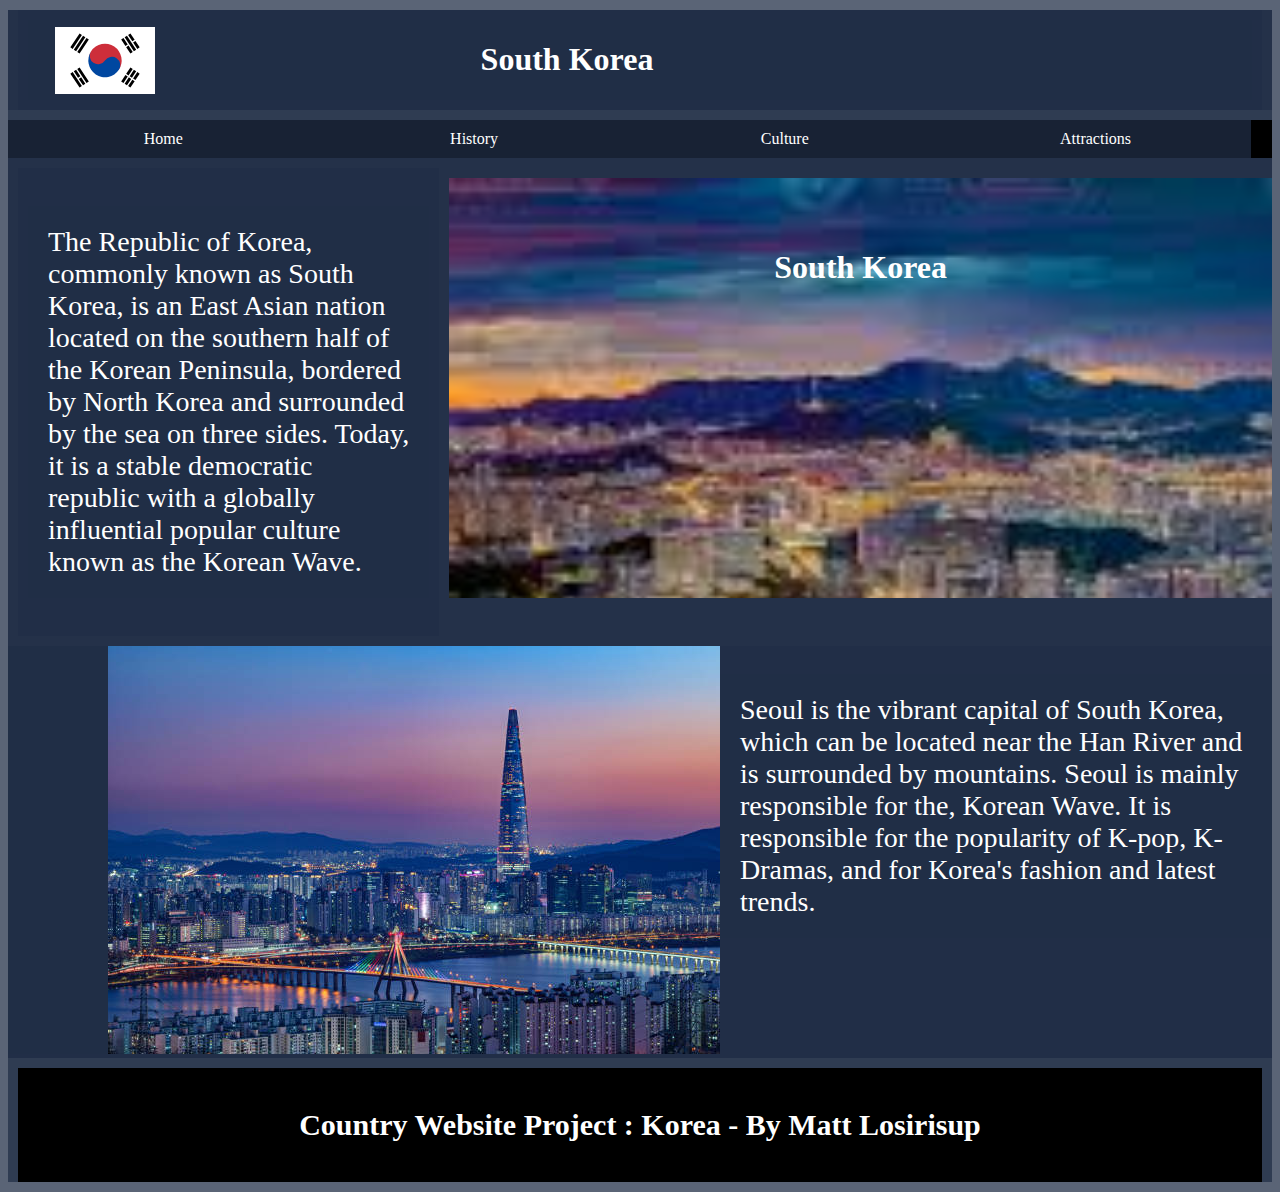
<file: index.html>
<!DOCTYPE html>
<html>
    <head>
        <title>Country Website Project</title>
        <link href="style.css" rel="stylesheet" type="text/css" />
    </head>
    <body>
        <div>
            <div class="container" id="banner">
                <div>
                    <img src="flag.svg" id="flaghome">
                </div>
                <div id="head">
                    <h1>South Korea</h1>
                </div>
            </div>
        </div>
            <div class="container">
                <div id="nav">
                    <nav>
                        <a href="index.html">Home</a>
                        <a href="history.html">History</a>
                        <a href="culture.html">Culture</a>
                        <a href="attractions.html">Attractions</a>
                    </nav>
                </div>
            </div>
                <div class="container">
                    <div id="main">
                        <p>
                            The Republic of Korea, commonly known as South Korea, is an East Asian
                            nation located on the southern half of the Korean Peninsula, bordered by
                            North Korea and surrounded by the sea on three sides. Today, it is a stable
                            democratic republic with a globally influential popular culture known as
                            the Korean Wave.
                        </p>
                    </div>
                    <div id="photomain">
                        <h1>South Korea</h1>
                    </div>
                </div>
                <div class="container">
                    <div>
                        <img src="home.jpg" style="padding-left: 100px;">
                    </div>
                    <div>
                        <p>Seoul is the vibrant capital of South Korea, which can be located near the
                        Han River and is surrounded by mountains. Seoul is mainly responsible for the,
                        Korean Wave. It is responsible for the popularity of K-pop, K-Dramas, and for
                        Korea's fashion and latest trends.</p>
                    </div>
                </div>
            <div id="footer">
                <h3>Country Website Project : Korea - By Matt Losirisup</h3>
            </div>
    </body>
</html>
</file>
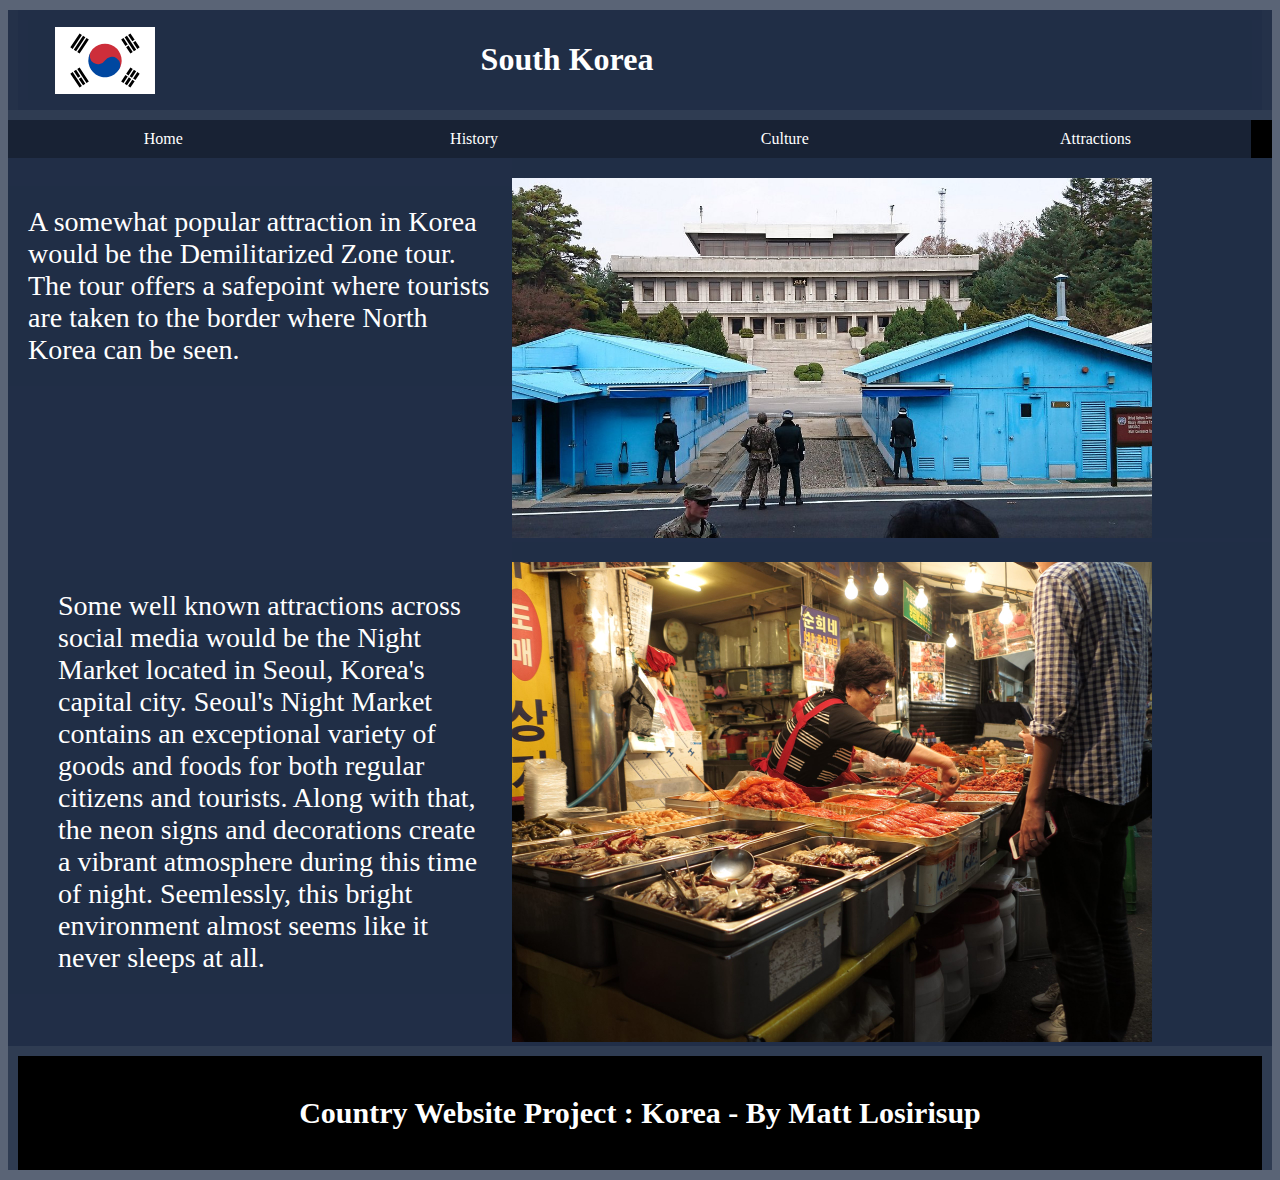
<file: attractions.html>
<!DOCTYPE html>
<html>
    <head>
        <title>Country Website Project - Attractions</title>
        <link href="style.css" rel="stylesheet" type="text/css" />
    </head>
    <body>
        <div>
            <div class="container" id="banner">
                <div>
                    <img src="flag.svg" id="flaghome">
                </div>
                <div id="head">
                    <h1>South Korea</h1>
                </div>
            </div>
        </div>
            <div class="container">
                <div id="nav">
                    <nav>
                        <a href="index.html">Home</a>
                        <a href="history.html">History</a>
                        <a href="culture.html">Culture</a>
                        <a href="attractions.html">Attractions</a>
                    </nav>
                </div>
            </div>
        <div class="container">
            <div>
                <p>
                    A somewhat popular attraction in Korea would be the Demilitarized Zone tour.
                    The tour offers a safepoint where tourists are taken to the border where North Korea can be seen.
                </p>
            </div>
            <div>
                <img src="dmz-tours.jpg" id="attractimg">
            </div>
        </div>
        <div class="container">
            <div>
                <p style="padding-left: 50px;">
                    Some well known attractions across social media would be the Night Market located in Seoul, Korea's capital city.
                    Seoul's Night Market contains an exceptional variety of goods and foods for both regular citizens and tourists.
                    Along with that, the neon signs and decorations create a vibrant atmosphere during this time of night.
                    Seemlessly, this bright environment almost seems like it never sleeps at all.
                </p>
            </div>
            <div>
                <img src="img2.jpg" id="attractimg">
            </div>
        </div>
        <div id="footer">
            <h3>Country Website Project : Korea - By Matt Losirisup</h3>
        </div>
    </body>
</html>
</file>
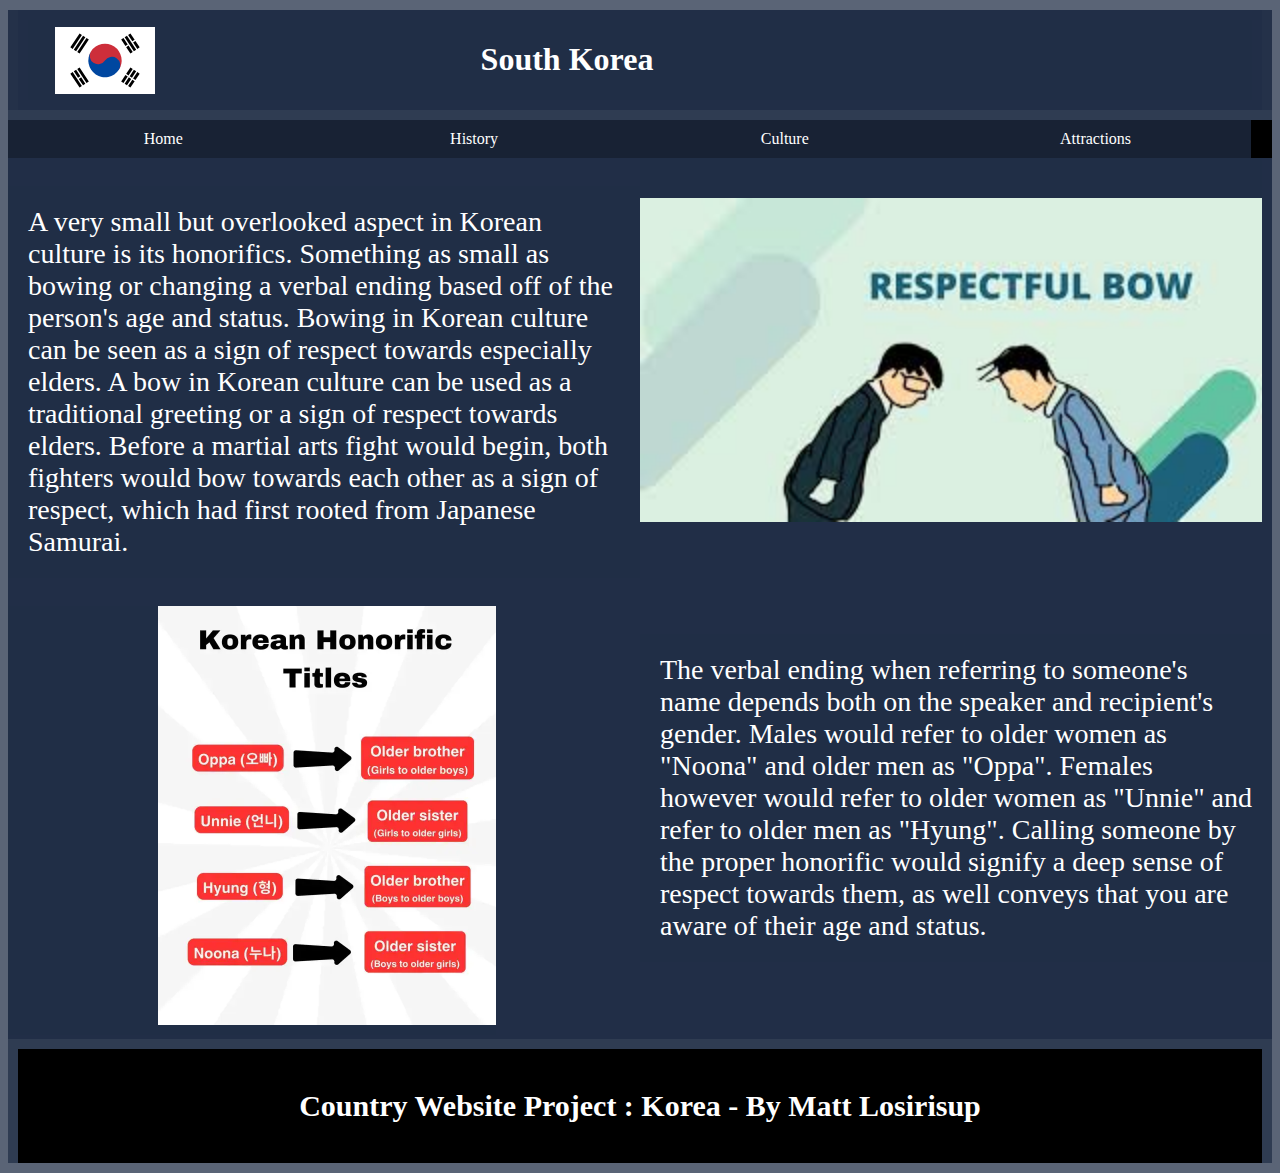
<file: culture.html>
<!DOCTYPE html>
<html>
    <head>
        <title>Country Website Project - Culture</title>
        <link href="style.css" rel="stylesheet" type="text/css" />
    </head>
    <body>
        <div>
            <div class="container" id="banner">
                <div>
                    <img src="flag.svg" id="flaghome">
                </div>
                <div id="head">
                    <h1>South Korea</h1>
                </div>
            </div>
        </div>
            <div class="container">
                <div id="nav">
                    <nav>
                        <a href="index.html">Home</a>
                        <a href="history.html">History</a>
                        <a href="culture.html">Culture</a>
                        <a href="attractions.html">Attractions</a>
                    </nav>
                </div>
            </div>
        <div class="container">
            <div>
                <p>
                    A very small but overlooked aspect in Korean culture is its honorifics. Something as small as bowing or
                    changing a verbal ending based off of the person's age and status. Bowing in Korean culture can be seen 
                    as a sign of respect towards especially elders. A bow in Korean culture can be used as a traditional
                    greeting or a sign of respect towards elders. Before a martial arts fight would begin, both fighters
                    would bow towards each other as a sign of respect, which had first rooted from Japanese Samurai.    
                </p>
            </div>
            <div>
                <img src="culture1.jpeg" id="bow">
            </div>
        </div>
        <div class="container">
            <div>
                <img src="honorific.png" id="honorific">
            </div>
            <div>
                <p>
                    The verbal ending when referring to someone's name depends both on the speaker and
                    recipient's gender. Males would refer to older women as "Noona" and older men as
                    "Oppa". Females however would refer to older women as "Unnie" and refer to older
                    men as "Hyung". Calling someone by the proper honorific would signify a deep sense
                    of respect towards them, as well conveys that you are aware of their age and status.
                </p>
            </div>
        </div>
        <div id="footer">
            <h3>Country Website Project : Korea - By Matt Losirisup</h3>
        </div>
    </body>
</html>
</file>
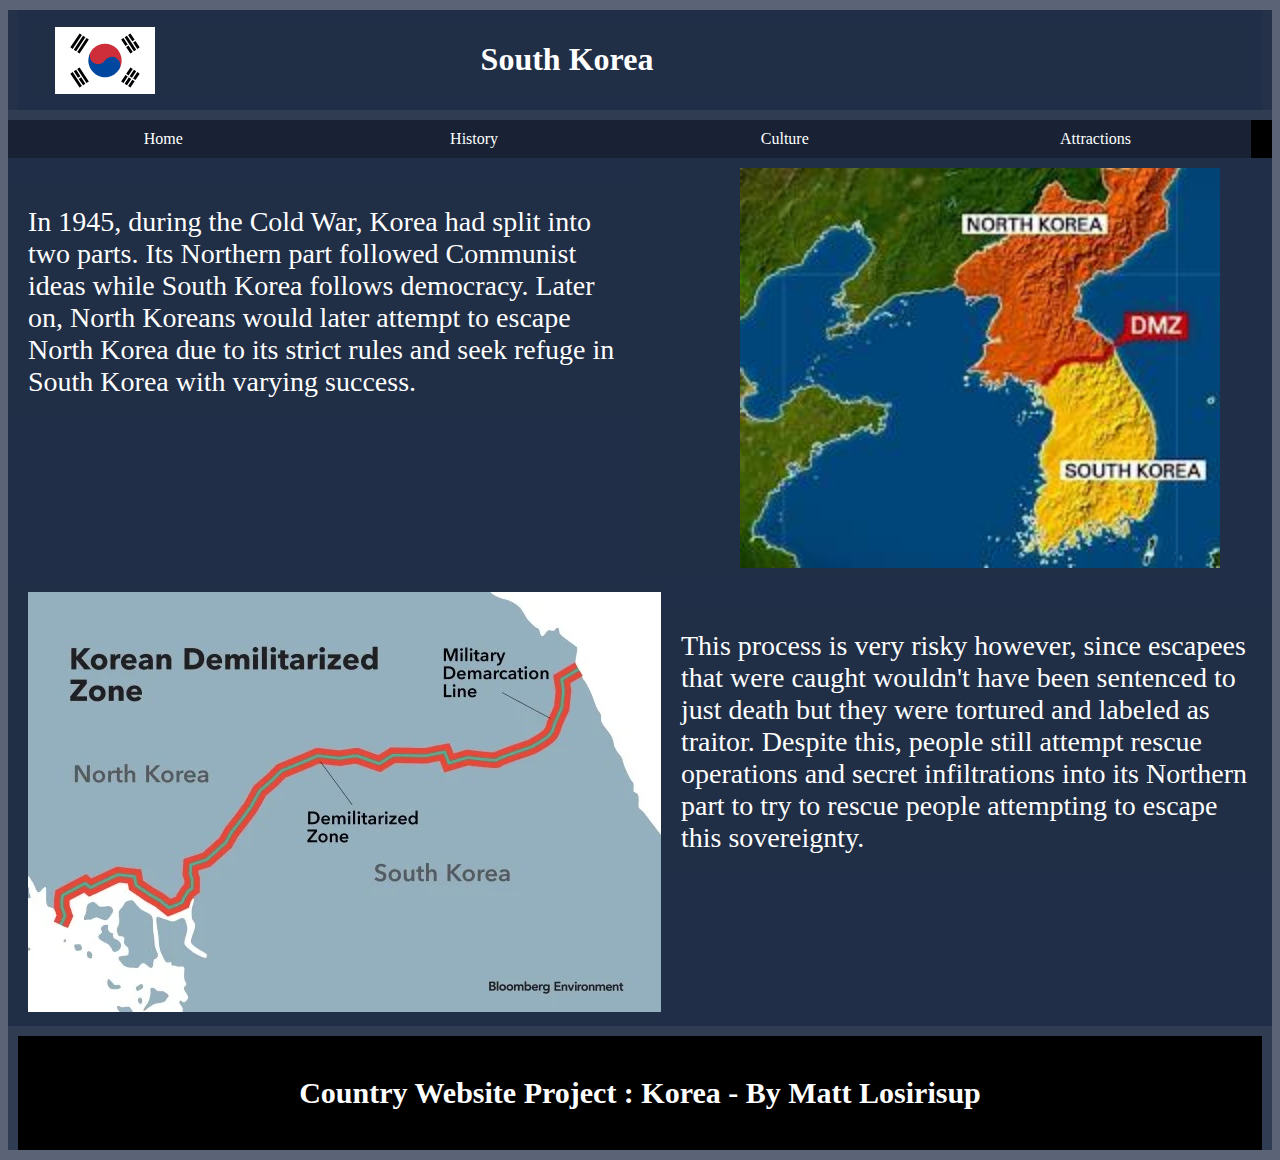
<file: history.html>
<!DOCTYPE html>
<html>
    <head>
        <title>Country Website Project - History</title>
        <link href="style.css" rel="stylesheet" type="text/css" />
    </head>
    <body>
        <div>
            <div class="container" id="banner">
                <div>
                    <img src="flag.svg" id="flaghome">
                </div>
                <div id="head">
                    <h1>South Korea</h1>
                </div>
            </div>
        </div>
            <div class="container">
                <div id="nav">
                    <nav>
                        <a href="index.html">Home</a>
                        <a href="history.html">History</a>
                        <a href="culture.html">Culture</a>
                        <a href="attractions.html">Attractions</a>
                    </nav>
                </div>
            </div>
        <div class="container">
            <div class="main">
                <p> 
                    In 1945, during the Cold War, Korea had split into two parts. Its Northern part followed Communist ideas while South Korea follows democracy.
                    Later on, North Koreans would later attempt to escape North Korea due to its strict rules and seek refuge in South Korea with varying success.
                </p>
            </div>
            <div>
                <img src="k.jpg" id="histimg1">
            </div>
        </div>
        <div class="container">
            <div>
                <img src="dmz.webp" id="histimg2">
            </div>
            <div>
                <p>
                    This process is very risky however, since escapees that were caught wouldn't have been sentenced to just death but they were tortured and labeled as traitor.
                    Despite this, people still attempt rescue operations and secret infiltrations into its Northern part to try to rescue people attempting to escape this sovereignty.
                </p>
            </div>
        </div>
        <div id="footer">
            <h3>Country Website Project : Korea - By Matt Losirisup</h3>
        </div>
    </body>
</html>
</file>
<file: style.css>
.container{
    display: flex;
    flex-wrap: wrap;
}

#banner{
    justify-content: center;
    text-align: center;
    margin: 10px;
    padding: 10px
}

#nav{
  width: 100%;
  background-color: black;
  overflow:auto;
}

#nav a{
  float:left;
  padding: 10px;
  color: white;
  text-decoration: none;
  width:23%;
  text-align: center;
}

.container div{
    flex:1;
}

#nav a:hover{
    font-size: 25px;
    background-color: rgba(50, 55, 65, 0.87);
}

#main{
    justify-content: center;
    color: white;
    align-items: center;
    flex:1;
    margin: 10px;
    padding: 10px;
}

#photomain{
    padding: 10px;
    flex:2;
    justify-content: center;
    background-image: url(home1.jpeg);
    width: 200%;
    height: 400px;
    text-align: center;
    background-size: 1500px 800px;
    margin-top: 20px;
}

#photomain h1{
    background-color: transparent;
    padding-top: 40px;
}

*{
    background-color: rgba(33, 46, 70, 0.74);
    color: white;
}

div p{
    max-width: 750px;
    font-size: 28px;
    padding: 20px;
}

#histimg1{
    padding-top: 10px;
    padding-bottom: 10px;
    width: 480px;
    height: 400px;
    padding-left: 100px;
}

#histimg2{
    padding-top: 10px;
    padding-bottom: 10px;
    padding-left: 20px;
}

#head{
    flex:5;
    padding-right: 300px;
}

#footer{
    background-color: black;
    color: white;
    padding-top: 10px;
    padding-bottom: 10px;
    margin: 10px;
    text-align: center;
}

#flaghome{
    width: 100px;
    height: auto;
    padding-top: 7px;
}

p:hover{
    font-size: 32px;
}

#histimg1:hover{
    width: 540px;
    height:auto;
}

#histimg2:hover{
    width: 673px;
    height:auto;
}

#attractimg{
    width: 640px;
    height:auto;
    padding-top: 20px;
    padding-right: 120px;
}

#attractdmz{
    width: 600px;
    height: auto;
}

h3{
    background-color: black;
    font-size: 30px;
}

#honorific{
    width: 338px;
    height: auto;
    padding-left: 150px;
    padding-bottom: 10px;
}

#bow{
    width: 622px;
    height:auto;
    padding-top: 40px;
}
</file>
